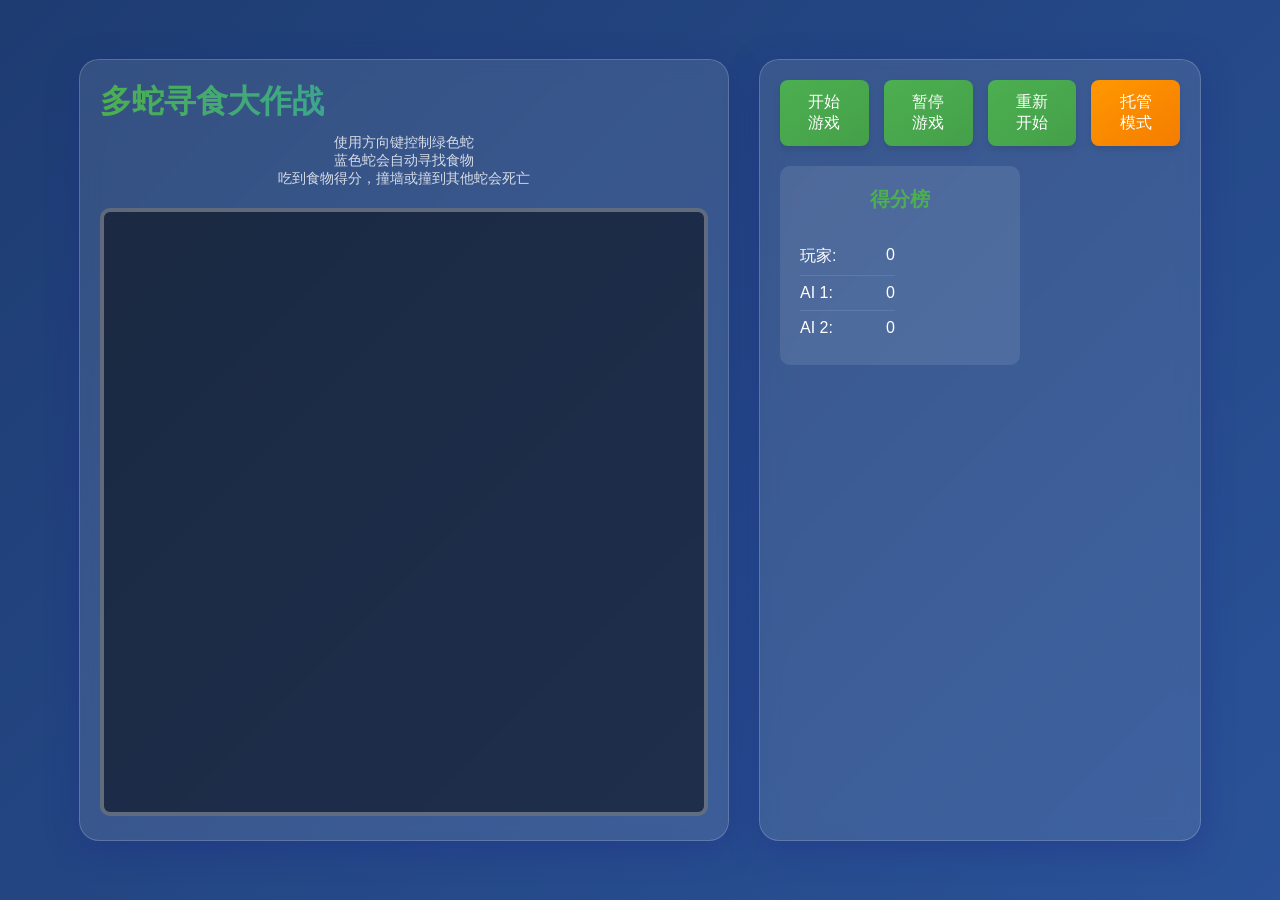
<file: index.html>
<!DOCTYPE html>
<html lang="zh-CN">
<head>
    <meta charset="UTF-8">
    <meta name="viewport" content="width=device-width, initial-scale=1.0">
    <title>多蛇寻食游戏</title>
    <link rel="stylesheet" href="style.css">
</head>
<body>
    <div class="game-container">
        <div class="game-area">
            <div class="game-title">多蛇寻食大作战</div>
            <div class="game-instructions">
                使用方向键控制绿色蛇<br>
                蓝色蛇会自动寻找食物<br>
                吃到食物得分，撞墙或撞到其他蛇会死亡
            </div>
            <canvas id="gameCanvas"></canvas>
        </div>
        <div class="control-panel">
            <div class="controls">
                <button id="startBtn">开始游戏</button>
                <button id="pauseBtn">暂停游戏</button>
                <button id="restartBtn">重新开始</button>
                <button id="autoBtn">托管模式</button>
            </div>
            <div class="scoreboard">
                <h2>得分榜</h2>
                <ul id="scoreList">
                    <li>玩家: <span>0</span></li>
                    <li>AI 1: <span>0</span></li>
                    <li>AI 2: <span>0</span></li>
                </ul>
            </div>
        </div>
    </div>
    <script src="game.js"></script>
</body>
</html>
</file>
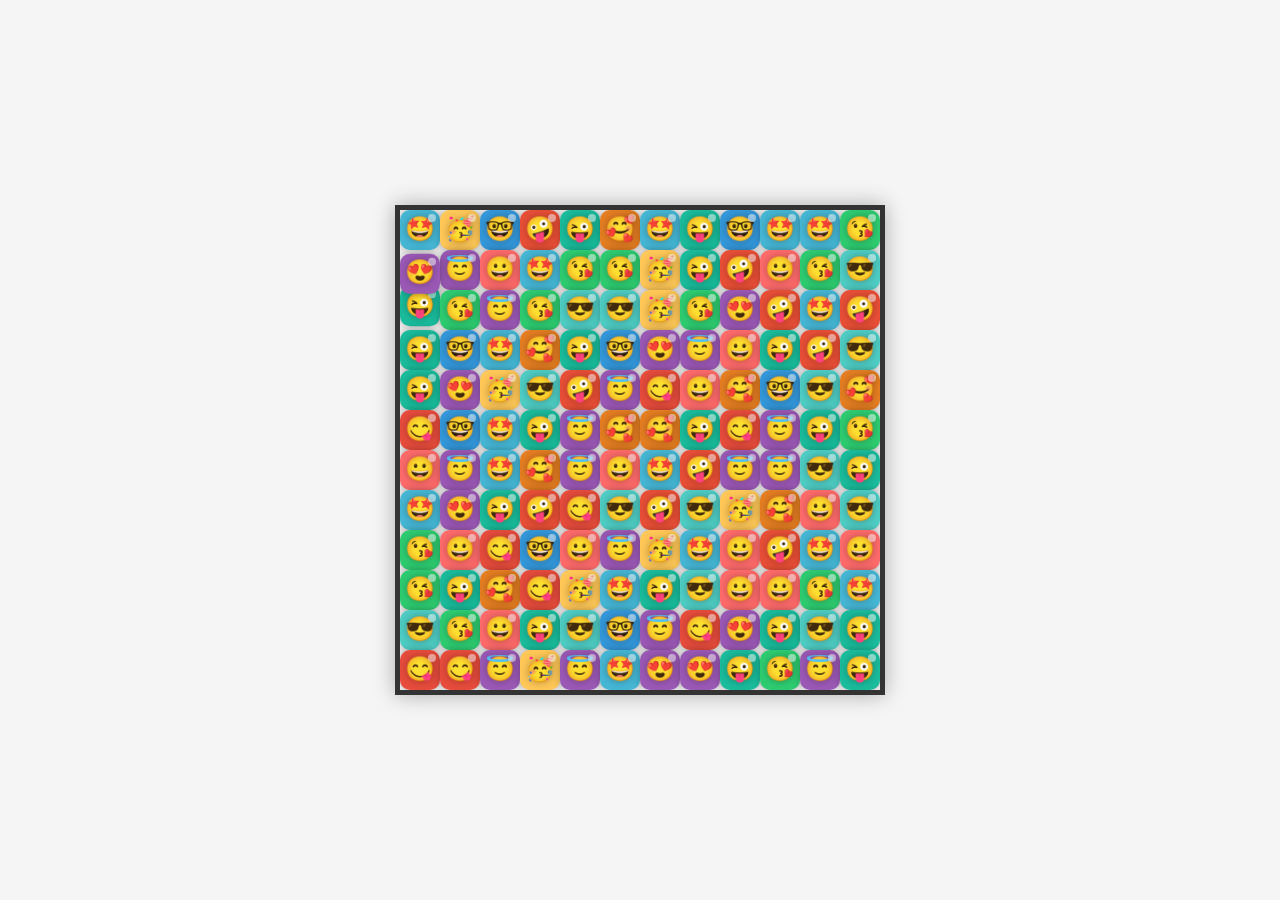
<file: 4/index.html>
<!DOCTYPE html>
<html lang="zh-CN">
<head>
    <meta charset="UTF-8">
    <meta name="viewport" content="width=device-width, initial-scale=1.0">
    <title>消消乐游戏</title>
    <style>
        body {
            margin: 0;
            overflow: hidden;
            display: flex;
            justify-content: center;
            align-items: center;
            height: 100vh;
            background-color: #f5f5f5;
        }
        canvas {
            max-width: 100%;
            max-height: 100%;
            border: 5px solid #333;
            box-shadow: 0 0 20px rgba(0,0,0,0.3);
        }
    </style>
</head>
<body>
    <canvas id="gameCanvas"></canvas>
    <script src="game.js"></script>
</body>
</html>
</file>
<file: style.css>
body {
    margin: 0;
    padding: 0;
    display: flex;
    justify-content: center;
    align-items: center;
    min-height: 100vh;
    background: linear-gradient(135deg, #1e3c72 0%, #2a5298 100%);
    font-family: 'Arial', sans-serif;
    color: white;
    overflow: hidden;
}

.game-container {
    display: flex;
    gap: 30px;
    padding: 20px;
}

.game-area {
    background: rgba(255, 255, 255, 0.1);
    padding: 20px;
    border-radius: 20px;
    backdrop-filter: blur(10px);
    box-shadow: 0 8px 32px 0 rgba(31, 38, 135, 0.37);
    border: 1px solid rgba(255, 255, 255, 0.18);
}

.control-panel {
    background: rgba(255, 255, 255, 0.1);
    padding: 20px;
    border-radius: 20px;
    backdrop-filter: blur(10px);
    box-shadow: 0 8px 32px 0 rgba(31, 38, 135, 0.37);
    border: 1px solid rgba(255, 255, 255, 0.18);
    width: 400px;
}

.controls {
    display: grid;
    grid-template-columns: repeat(2, 1fr);
    gap: 10px;
    margin-bottom: 20px;
}

.controls button {
    width: 100%;
}

#autoBtn {
    grid-column: 1 / -1;
    background: linear-gradient(145deg, #FF9800, #F57C00);
}

#autoBtn.active {
    background: linear-gradient(145deg, #4CAF50, #45a049);
}

.scoreboard {
    display: grid;
    grid-template-columns: repeat(2, 1fr);
    gap: 10px;
}

.scoreboard h2 {
    grid-column: 1 / -1;
    text-align: center;
    margin: 0 0 10px 0;
}

#gameCanvas {
    border: 4px solid rgba(255, 255, 255, 0.3);
    background-color: rgba(0, 0, 0, 0.5);
    max-width: 100%;
    max-height: 80vh;
    aspect-ratio: 1;
    border-radius: 10px;
}

.controls {
    display: flex;
    gap: 15px;
}

button {
    padding: 12px 24px;
    font-size: 16px;
    border: none;
    border-radius: 8px;
    background: linear-gradient(145deg, #4CAF50, #45a049);
    color: white;
    cursor: pointer;
    transition: all 0.3s ease;
    box-shadow: 0 4px 6px rgba(0, 0, 0, 0.1);
}

button:hover {
    transform: translateY(-2px);
    box-shadow: 0 6px 8px rgba(0, 0, 0, 0.15);
}

button:active {
    transform: translateY(0);
    box-shadow: 0 4px 6px rgba(0, 0, 0, 0.1);
}

.scoreboard {
    background: rgba(255, 255, 255, 0.1);
    padding: 20px;
    border-radius: 10px;
    width: 200px;
    text-align: center;
}

.scoreboard h2 {
    margin: 0 0 15px 0;
    font-size: 20px;
    color: #4CAF50;
}

#scoreList {
    list-style: none;
    padding: 0;
    margin: 0;
}

#scoreList li {
    padding: 8px 0;
    font-size: 16px;
    display: flex;
    justify-content: space-between;
    border-bottom: 1px solid rgba(255, 255, 255, 0.1);
}

#scoreList li:last-child {
    border-bottom: none;
}

.game-title {
    font-size: 32px;
    font-weight: bold;
    margin-bottom: 10px;
    background: linear-gradient(90deg, #4CAF50, #2196F3);
    -webkit-background-clip: text;
    -webkit-text-fill-color: transparent;
}

.game-instructions {
    font-size: 14px;
    color: rgba(255, 255, 255, 0.8);
    margin-bottom: 20px;
    text-align: center;
}
</file>
